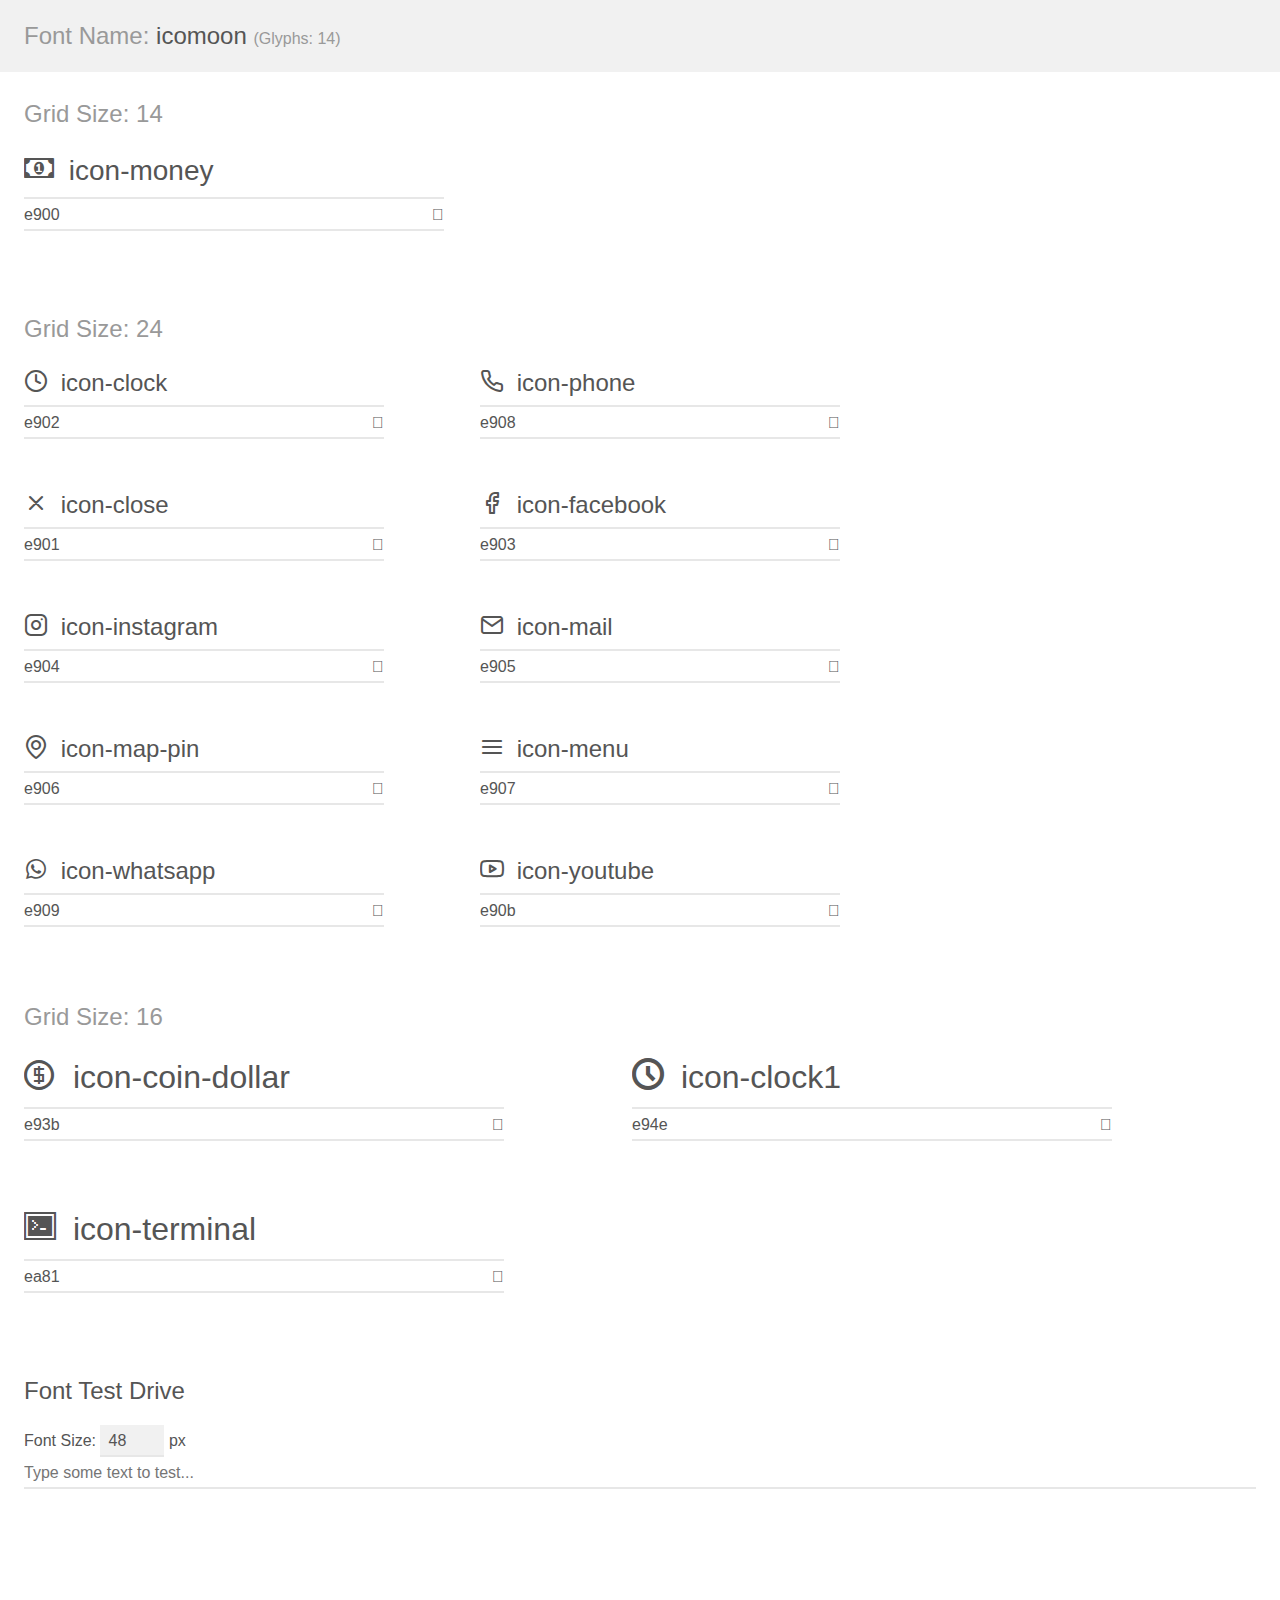
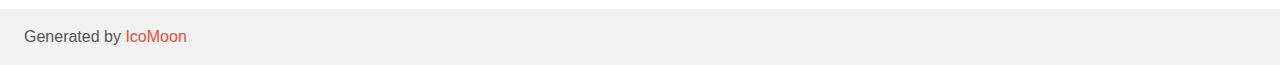
<file: opids_site/icomoon/demo.html>
<!doctype html>
<html>
<head>
    <meta charset="utf-8">
    <title>IcoMoon Demo</title>
    <meta name="description" content="An Icon Font Generated By IcoMoon.io">
    <meta name="viewport" content="width=device-width, initial-scale=1">
    <link rel="stylesheet" href="demo-files/demo.css">
    <link rel="stylesheet" href="style.css"></head>
<body>
    <div class="bgc1 clearfix">
        <h1 class="mhmm mvm"><span class="fgc1">Font Name:</span> icomoon <small class="fgc1">(Glyphs:&nbsp;14)</small></h1>
    </div>
    <div class="clearfix mhl ptl">
        <h1 class="mvm mtn fgc1">Grid Size: 14</h1>
        <div class="glyph fs1">
            <div class="clearfix bshadow0 pbs">
                <span class="icon-money"></span>
                <span class="mls"> icon-money</span>
            </div>
            <fieldset class="fs0 size1of1 clearfix hidden-false">
                <input type="text" readonly value="e900" class="unit size1of2" />
                <input type="text" maxlength="1" readonly value="&#xe900;" class="unitRight size1of2 talign-right" />
            </fieldset>
            <div class="fs0 bshadow0 clearfix hidden-true">
                <span class="unit pvs fgc1">liga: </span>
                <input type="text" readonly value="" class="liga unitRight" />
            </div>
        </div>
    </div>
    <div class="clearfix mhl ptl">
        <h1 class="mvm mtn fgc1">Grid Size: 24</h1>
        <div class="glyph fs2">
            <div class="clearfix bshadow0 pbs">
                <span class="icon-clock"></span>
                <span class="mls"> icon-clock</span>
            </div>
            <fieldset class="fs0 size1of1 clearfix hidden-false">
                <input type="text" readonly value="e902" class="unit size1of2" />
                <input type="text" maxlength="1" readonly value="&#xe902;" class="unitRight size1of2 talign-right" />
            </fieldset>
            <div class="fs0 bshadow0 clearfix hidden-true">
                <span class="unit pvs fgc1">liga: </span>
                <input type="text" readonly value="" class="liga unitRight" />
            </div>
        </div>
        <div class="glyph fs2">
            <div class="clearfix bshadow0 pbs">
                <span class="icon-phone"></span>
                <span class="mls"> icon-phone</span>
            </div>
            <fieldset class="fs0 size1of1 clearfix hidden-false">
                <input type="text" readonly value="e908" class="unit size1of2" />
                <input type="text" maxlength="1" readonly value="&#xe908;" class="unitRight size1of2 talign-right" />
            </fieldset>
            <div class="fs0 bshadow0 clearfix hidden-true">
                <span class="unit pvs fgc1">liga: </span>
                <input type="text" readonly value="" class="liga unitRight" />
            </div>
        </div>
        <div class="glyph fs2">
            <div class="clearfix bshadow0 pbs">
                <span class="icon-close"></span>
                <span class="mls"> icon-close</span>
            </div>
            <fieldset class="fs0 size1of1 clearfix hidden-false">
                <input type="text" readonly value="e901" class="unit size1of2" />
                <input type="text" maxlength="1" readonly value="&#xe901;" class="unitRight size1of2 talign-right" />
            </fieldset>
            <div class="fs0 bshadow0 clearfix hidden-true">
                <span class="unit pvs fgc1">liga: </span>
                <input type="text" readonly value="" class="liga unitRight" />
            </div>
        </div>
        <div class="glyph fs2">
            <div class="clearfix bshadow0 pbs">
                <span class="icon-facebook"></span>
                <span class="mls"> icon-facebook</span>
            </div>
            <fieldset class="fs0 size1of1 clearfix hidden-false">
                <input type="text" readonly value="e903" class="unit size1of2" />
                <input type="text" maxlength="1" readonly value="&#xe903;" class="unitRight size1of2 talign-right" />
            </fieldset>
            <div class="fs0 bshadow0 clearfix hidden-true">
                <span class="unit pvs fgc1">liga: </span>
                <input type="text" readonly value="" class="liga unitRight" />
            </div>
        </div>
        <div class="glyph fs2">
            <div class="clearfix bshadow0 pbs">
                <span class="icon-instagram"></span>
                <span class="mls"> icon-instagram</span>
            </div>
            <fieldset class="fs0 size1of1 clearfix hidden-false">
                <input type="text" readonly value="e904" class="unit size1of2" />
                <input type="text" maxlength="1" readonly value="&#xe904;" class="unitRight size1of2 talign-right" />
            </fieldset>
            <div class="fs0 bshadow0 clearfix hidden-true">
                <span class="unit pvs fgc1">liga: </span>
                <input type="text" readonly value="" class="liga unitRight" />
            </div>
        </div>
        <div class="glyph fs2">
            <div class="clearfix bshadow0 pbs">
                <span class="icon-mail"></span>
                <span class="mls"> icon-mail</span>
            </div>
            <fieldset class="fs0 size1of1 clearfix hidden-false">
                <input type="text" readonly value="e905" class="unit size1of2" />
                <input type="text" maxlength="1" readonly value="&#xe905;" class="unitRight size1of2 talign-right" />
            </fieldset>
            <div class="fs0 bshadow0 clearfix hidden-true">
                <span class="unit pvs fgc1">liga: </span>
                <input type="text" readonly value="" class="liga unitRight" />
            </div>
        </div>
        <div class="glyph fs2">
            <div class="clearfix bshadow0 pbs">
                <span class="icon-map-pin"></span>
                <span class="mls"> icon-map-pin</span>
            </div>
            <fieldset class="fs0 size1of1 clearfix hidden-false">
                <input type="text" readonly value="e906" class="unit size1of2" />
                <input type="text" maxlength="1" readonly value="&#xe906;" class="unitRight size1of2 talign-right" />
            </fieldset>
            <div class="fs0 bshadow0 clearfix hidden-true">
                <span class="unit pvs fgc1">liga: </span>
                <input type="text" readonly value="" class="liga unitRight" />
            </div>
        </div>
        <div class="glyph fs2">
            <div class="clearfix bshadow0 pbs">
                <span class="icon-menu"></span>
                <span class="mls"> icon-menu</span>
            </div>
            <fieldset class="fs0 size1of1 clearfix hidden-false">
                <input type="text" readonly value="e907" class="unit size1of2" />
                <input type="text" maxlength="1" readonly value="&#xe907;" class="unitRight size1of2 talign-right" />
            </fieldset>
            <div class="fs0 bshadow0 clearfix hidden-true">
                <span class="unit pvs fgc1">liga: </span>
                <input type="text" readonly value="" class="liga unitRight" />
            </div>
        </div>
        <div class="glyph fs2">
            <div class="clearfix bshadow0 pbs">
                <span class="icon-whatsapp"></span>
                <span class="mls"> icon-whatsapp</span>
            </div>
            <fieldset class="fs0 size1of1 clearfix hidden-false">
                <input type="text" readonly value="e909" class="unit size1of2" />
                <input type="text" maxlength="1" readonly value="&#xe909;" class="unitRight size1of2 talign-right" />
            </fieldset>
            <div class="fs0 bshadow0 clearfix hidden-true">
                <span class="unit pvs fgc1">liga: </span>
                <input type="text" readonly value="" class="liga unitRight" />
            </div>
        </div>
        <div class="glyph fs2">
            <div class="clearfix bshadow0 pbs">
                <span class="icon-youtube"></span>
                <span class="mls"> icon-youtube</span>
            </div>
            <fieldset class="fs0 size1of1 clearfix hidden-false">
                <input type="text" readonly value="e90b" class="unit size1of2" />
                <input type="text" maxlength="1" readonly value="&#xe90b;" class="unitRight size1of2 talign-right" />
            </fieldset>
            <div class="fs0 bshadow0 clearfix hidden-true">
                <span class="unit pvs fgc1">liga: </span>
                <input type="text" readonly value="" class="liga unitRight" />
            </div>
        </div>
    </div>
    <div class="clearfix mhl ptl">
        <h1 class="mvm mtn fgc1">Grid Size: 16</h1>
        <div class="glyph fs3">
            <div class="clearfix bshadow0 pbs">
                <span class="icon-coin-dollar"></span>
                <span class="mls"> icon-coin-dollar</span>
            </div>
            <fieldset class="fs0 size1of1 clearfix hidden-false">
                <input type="text" readonly value="e93b" class="unit size1of2" />
                <input type="text" maxlength="1" readonly value="&#xe93b;" class="unitRight size1of2 talign-right" />
            </fieldset>
            <div class="fs0 bshadow0 clearfix hidden-true">
                <span class="unit pvs fgc1">liga: </span>
                <input type="text" readonly value="coin-dollar, money" class="liga unitRight" />
            </div>
        </div>
        <div class="glyph fs3">
            <div class="clearfix bshadow0 pbs">
                <span class="icon-clock1"></span>
                <span class="mls"> icon-clock1</span>
            </div>
            <fieldset class="fs0 size1of1 clearfix hidden-false">
                <input type="text" readonly value="e94e" class="unit size1of2" />
                <input type="text" maxlength="1" readonly value="&#xe94e;" class="unitRight size1of2 talign-right" />
            </fieldset>
            <div class="fs0 bshadow0 clearfix hidden-true">
                <span class="unit pvs fgc1">liga: </span>
                <input type="text" readonly value="clock, time2" class="liga unitRight" />
            </div>
        </div>
        <div class="glyph fs3">
            <div class="clearfix bshadow0 pbs">
                <span class="icon-terminal"></span>
                <span class="mls"> icon-terminal</span>
            </div>
            <fieldset class="fs0 size1of1 clearfix hidden-false">
                <input type="text" readonly value="ea81" class="unit size1of2" />
                <input type="text" maxlength="1" readonly value="&#xea81;" class="unitRight size1of2 talign-right" />
            </fieldset>
            <div class="fs0 bshadow0 clearfix hidden-true">
                <span class="unit pvs fgc1">liga: </span>
                <input type="text" readonly value="terminal, console" class="liga unitRight" />
            </div>
        </div>
    </div>

    <!--[if gt IE 8]><!-->
    <div class="mhl clearfix mbl">
        <h1>Font Test Drive</h1>
        <label>
            Font Size: <input id="fontSize" type="number" class="textbox0 mbm"
            min="8" value="48" />
            px
        </label>
        <input id="testText" type="text" class="phl size1of1 mvl"
        placeholder="Type some text to test..." value=""/>
        <div id="testDrive" class="icon-" style="font-family: icomoon">&nbsp;
        </div>
    </div>
    <!--<![endif]-->
    <div class="bgc1 clearfix">
        <p class="mhl">Generated by <a href="https://icomoon.io/app">IcoMoon</a></p>
    </div>

    <script src="demo-files/demo.js"></script>
</body>
</html>
</file>
<file: opids_site/icomoon/demo-files/demo.css>
body {
  padding: 0;
  margin: 0;
  font-family: sans-serif;
  font-size: 1em;
  line-height: 1.5;
  color: #555;
  background: #fff;
}
h1 {
  font-size: 1.5em;
  font-weight: normal;
}
small {
  font-size: .66666667em;
}
a {
  color: #e74c3c;
  text-decoration: none;
}
a:hover, a:focus {
  box-shadow: 0 1px #e74c3c;
}
.bshadow0, input {
  box-shadow: inset 0 -2px #e7e7e7;
}
input:hover {
  box-shadow: inset 0 -2px #ccc;
}
input, fieldset {
  font-family: sans-serif;
  font-size: 1em;
  margin: 0;
  padding: 0;
  border: 0;
}
input {
  color: inherit;
  line-height: 1.5;
  height: 1.5em;
  padding: .25em 0;
}
input:focus {
  outline: none;
  box-shadow: inset 0 -2px #449fdb;
}
.glyph {
  font-size: 16px;
  width: 15em;
  padding-bottom: 1em;
  margin-right: 4em;
  margin-bottom: 1em;
  float: left;
  overflow: hidden;
}
.liga {
  width: 80%;
  width: calc(100% - 2.5em);
}
.talign-right {
  text-align: right;
}
.talign-center {
  text-align: center;
}
.bgc1 {
  background: #f1f1f1;
}
.fgc1 {
  color: #999;
}
.fgc0 {
  color: #000;
}
p {
  margin-top: 1em;
  margin-bottom: 1em;
}
.mvm {
  margin-top: .75em;
  margin-bottom: .75em;
}
.mtn {
  margin-top: 0;
}
.mtl, .mal {
  margin-top: 1.5em;
}
.mbl, .mal {
  margin-bottom: 1.5em;
}
.mal, .mhl {
  margin-left: 1.5em;
  margin-right: 1.5em;
}
.mhmm {
  margin-left: 1em;
  margin-right: 1em;
}
.mls {
  margin-left: .25em;
}
.ptl {
  padding-top: 1.5em;
}
.pbs, .pvs {
  padding-bottom: .25em;
}
.pvs, .pts {
  padding-top: .25em;
}
.unit {
  float: left;
}
.unitRight {
  float: right;
}
.size1of2 {
  width: 50%;
}
.size1of1 {
  width: 100%;
}
.clearfix:before, .clearfix:after {
  content: " ";
  display: table;
}
.clearfix:after {
  clear: both;
}
.hidden-true {
  display: none;
}
.textbox0 {
  width: 3em;
  background: #f1f1f1;
  padding: .25em .5em;
  line-height: 1.5;
  height: 1.5em;
}
#testDrive {
  display: block;
  padding-top: 24px;
  line-height: 1.5;
}
.fs0 {
  font-size: 16px;
}
.fs1 {
  font-size: 28px;
}
.fs2 {
  font-size: 24px;
}
.fs3 {
  font-size: 32px;
}
</file>
<file: opids_site/icomoon/style.css>
@font-face {
  font-family: 'icomoon';
  src:  url('fonts/icomoon.eot?v01zuz');
  src:  url('fonts/icomoon.eot?v01zuz#iefix') format('embedded-opentype'),
    url('fonts/icomoon.ttf?v01zuz') format('truetype'),
    url('fonts/icomoon.woff?v01zuz') format('woff'),
    url('fonts/icomoon.svg?v01zuz#icomoon') format('svg');
  font-weight: normal;
  font-style: normal;
  font-display: block;
}

[class^="icon-"], [class*=" icon-"] {
  /* use !important to prevent issues with browser extensions that change fonts */
  font-family: 'icomoon' !important;
  speak: never;
  font-style: normal;
  font-weight: normal;
  font-variant: normal;
  text-transform: none;
  line-height: 1;

  /* Better Font Rendering =========== */
  -webkit-font-smoothing: antialiased;
  -moz-osx-font-smoothing: grayscale;
}

.icon-money:before {
  content: "\e900";
}
.icon-clock:before {
  content: "\e902";
}
.icon-phone:before {
  content: "\e908";
}
.icon-close:before {
  content: "\e901";
}
.icon-facebook:before {
  content: "\e903";
}
.icon-instagram:before {
  content: "\e904";
}
.icon-mail:before {
  content: "\e905";
}
.icon-map-pin:before {
  content: "\e906";
}
.icon-menu:before {
  content: "\e907";
}
.icon-whatsapp:before {
  content: "\e909";
}
.icon-youtube:before {
  content: "\e90b";
}
.icon-coin-dollar:before {
  content: "\e93b";
}
.icon-clock1:before {
  content: "\e94e";
}
.icon-terminal:before {
  content: "\ea81";
}
</file>
